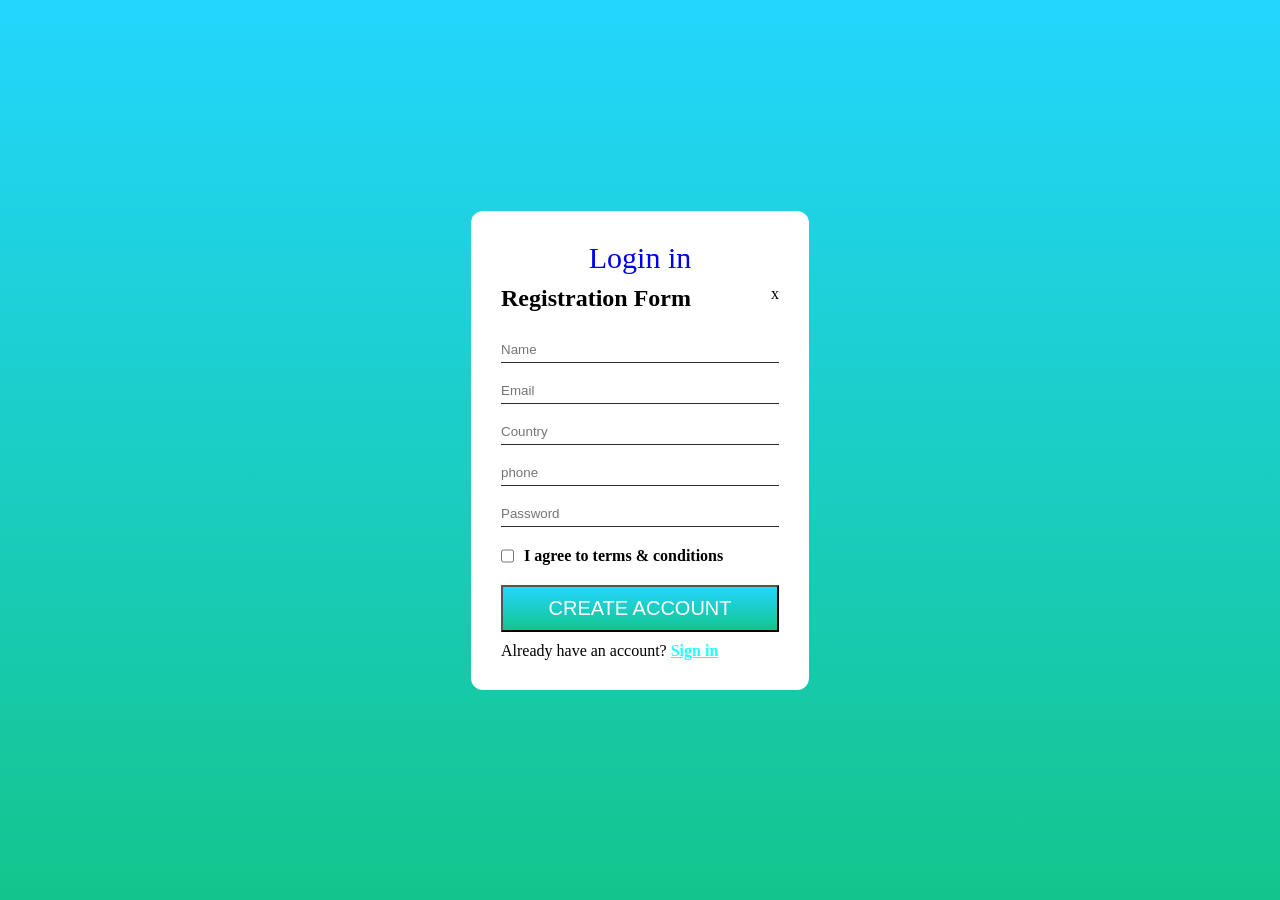
<file: index.html>
<!DOCTYPE html>
<html lang="en">
<head>
    <meta charset="UTF-8">
    <meta name="viewport" content="width=device-width, initial-scale=1.0">
    <link rel="stylesheet" href="style.css">
    <title>switch</title>
</head>
<body>
<div class="container">
    <div class="box">
        <a class="align-center" href="login.html"> Login in</a>
        <div class="registration">
            <h2> Registration form </h2>
            <p> x </p>
        </div>
        <form action="">
            <input type="text" name="name" id="name" placeholder="Name">
            <input type="email" name="name" id="name" placeholder="Email">
            <input type="text" name="name" id="name" placeholder="Country">
            <input type="tel" name="name" id="name" placeholder="phone">
            <input type="password" name="name" id="name" placeholder="Password">
            <div class="chexk-box">
                <input type="checkbox" value="">
                <p> I agree to terms & conditions</p>
            </div>
        </form>
        <button> Create Account</button>
        <p> Already have an account? <a class="links" href="">Sign in</a></p>
    </div>
</div>
</body>
</html>
</file>
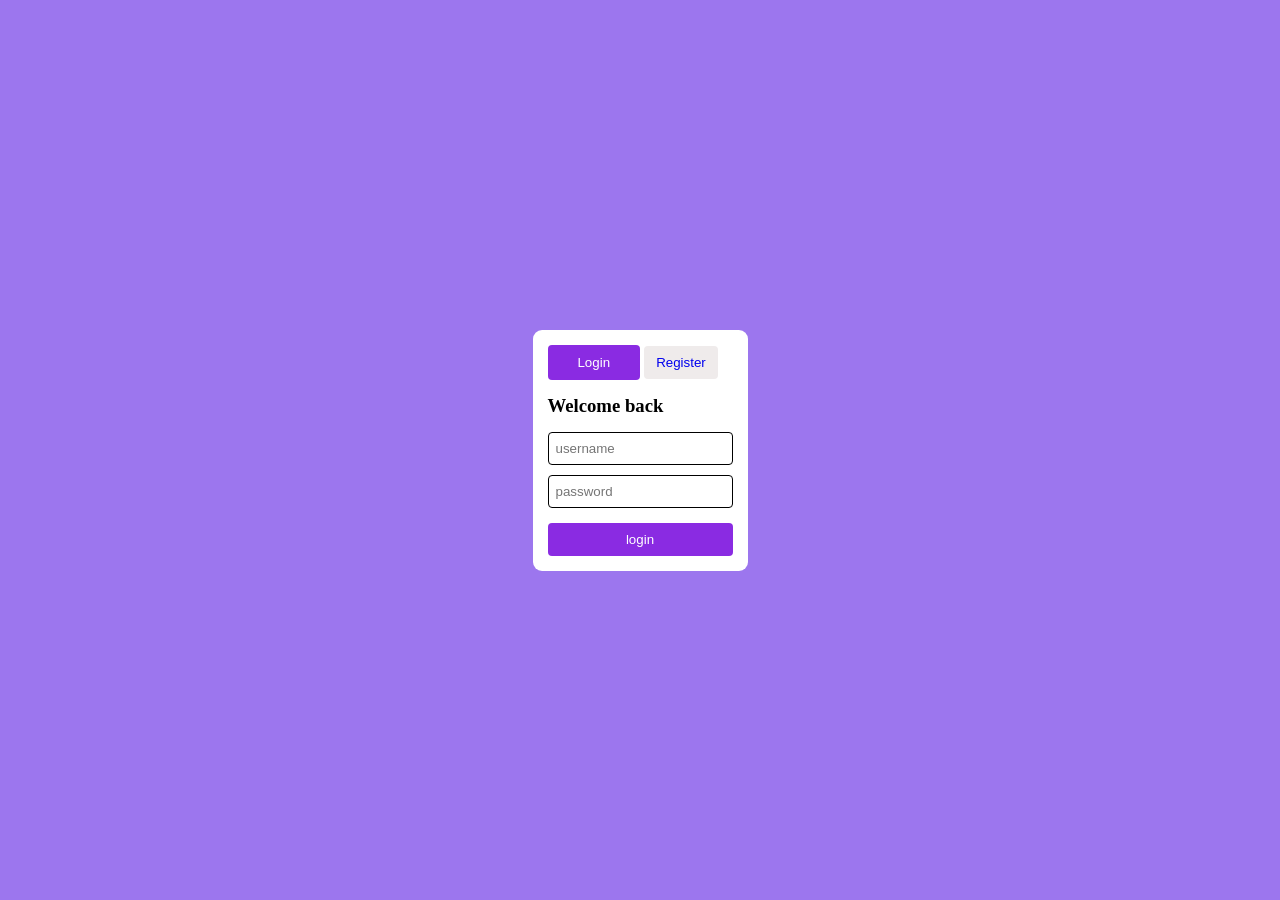
<file: login.html>
<!doctype html>
<html lang="en">
  <head>
    <meta charset="UTF-8" />
    <meta name="viewport" content="width=device-width, initial-scale=1.0" />
    <link rel="stylesheet" href="login.css" />
    <title>Document</title>
  </head>
  <body>
    <div class="container">
      <div class="box">
        <div>
          <button class="btn1">Login</button>
          <button class="btn2"> <a href="index.html">Register</a></button>
        </div>

        <h3>Welcome back</h3>

        <form action="">
          <input type="text" placeholder="username" />
          <input type="password" placeholder="password" />
        </form>
        <button class="btn1 login">login</button>
      </div>
    </div>
  </body>
</html>
</file>
<file: style.css>
*{
    box-sizing: border-box;
    margin: 0;
    padding: 0;
}


body{
    background: linear-gradient(rgb(35, 214, 254), rgb(19, 197, 140));
}

.container{
    display: flex;
    align-items: center;
    justify-content: center;
    height: 100vh;
    

}

.box{
    background-color: white;
    padding: 30px;
    border-radius: 12px;
    display: flex;
    flex-direction: column;
    gap: 10px;
}
.align-center{
    /* text-align: center; */
    display: flex;
    justify-content: center;
}

.align-center{
    font-size: 30px;
}

.align-center{
    text-decoration: none;
    cursor: pointer;
}
.registration{
    display: flex;
    justify-content: center;
    gap: 80px;
}

.registration h2{
    text-transform: capitalize;
}


form{
    margin-top: 20px;
    display: flex;
    flex-direction: column;
    gap: 20px;
}


form input{
    border: none;
    border-bottom: 1px solid #302f2f;
    padding-bottom: 5px;

}
.chexk-box{
    display: flex;
    gap: 10px;
    margin-bottom: 10px;
}

.chexk-box p{ 
    font-weight: 600;
}

button{
    font-size: 20px;
    padding: 10px;
    color: white;
    text-transform: uppercase;
 background: linear-gradient(rgb(35, 214, 254), rgb(19, 197, 140));
}

.links{
    color: rgba(0, 255, 255, 0.865);
    font-weight: 600;
}
</file>
<file: login.css>
* {
  box-sizing: border-box;
  margin: 0;
  padding: 0;
}

.container {
  display: flex;
  justify-content: center;
  align-items: center;
  height: 100vh;
  background-color: rgb(156, 118, 238);
}

.box {
  padding: 15px;
  display: flex;
  flex-direction: column;
  gap: 15px;
  background: white;
  border-radius: 9px;
}

form {
  display: flex;
  gap: 10px;
  flex-direction: column;
}

.btn1 {
  border: none;
  padding: 10px 0;
  color: white;
  border-radius: 4px;
  background-color: blueviolet;
  width: 50%;
}
.btn2 {
  border: none;
  padding: 9px 0;
  color: white;
  border-radius: 4px;
  background-color: rgb(239, 235, 235);
  width: 40%;
}

.btn2 a {
  text-decoration: none;
}

form input {
  padding: 8px 7px;
  border: 1px solid black;
  outline: none;
  border-radius: 4px;
}

.login {
  width: 100%;
  padding: 9px 0;
}
</file>
